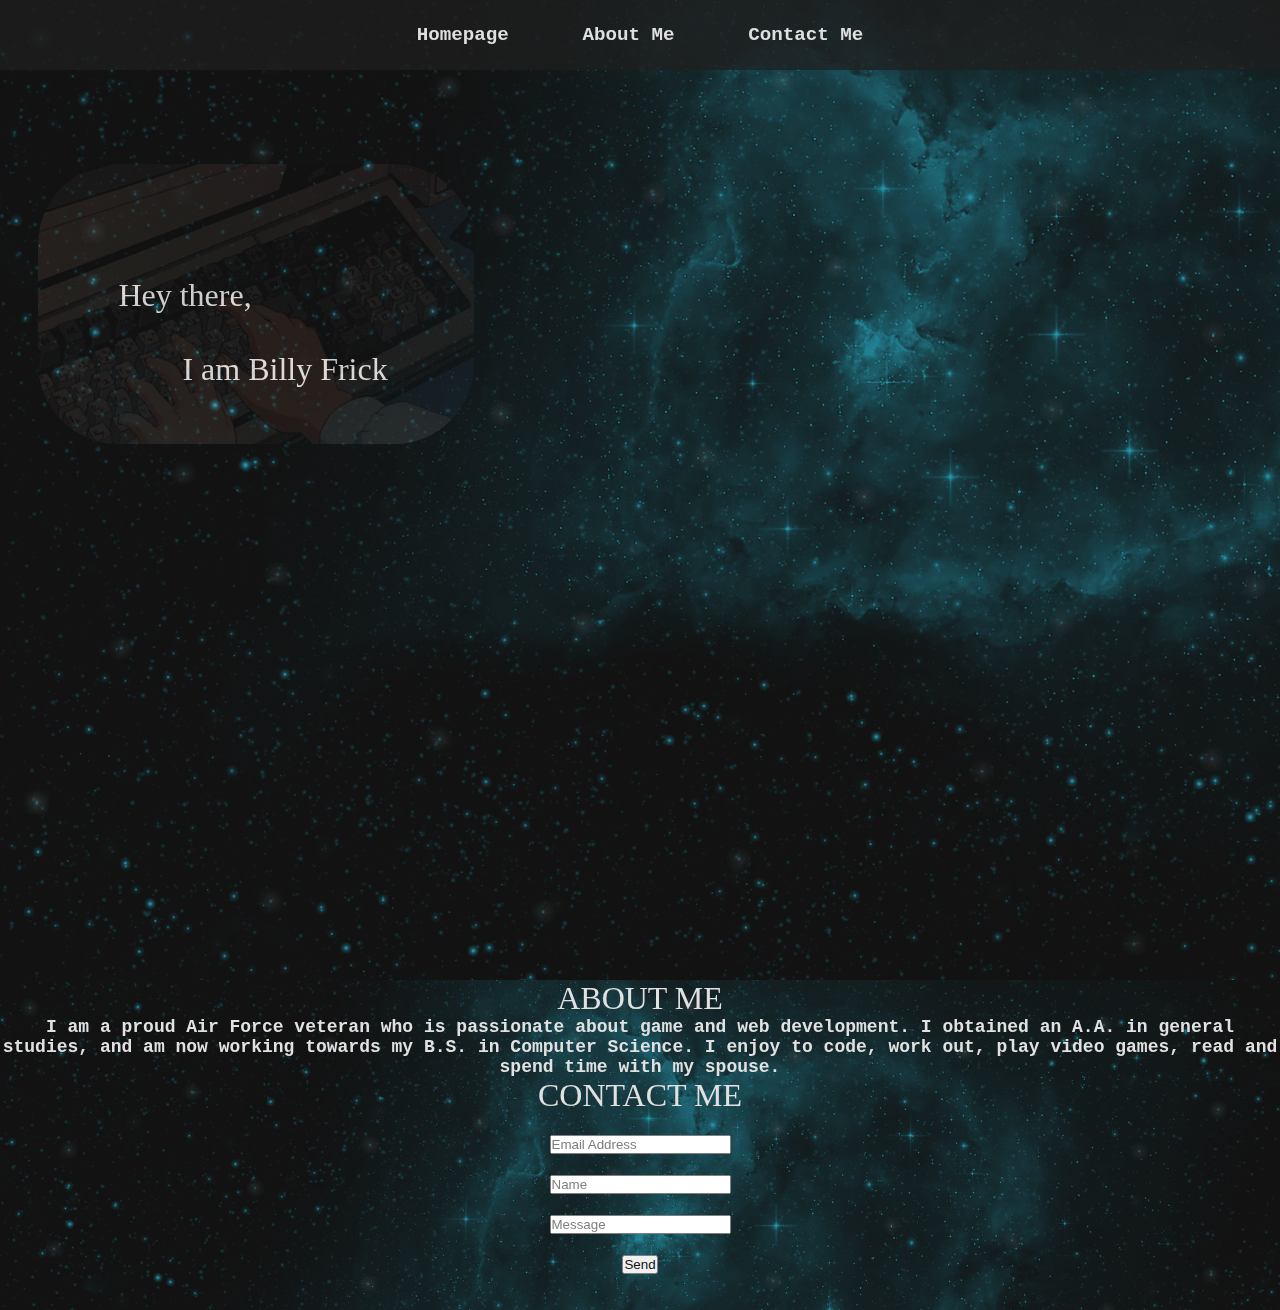
<file: index.html>
<!DOCTYPE html>
<html lang="en">
<head>
    <meta charset="UTF-8">
    <meta http-equiv="X-UA-Compatible" content="IE=edge">
    <meta name="viewport" content="width=device-width, initial-scale=1.0">
    <title>Billy Frick's Portfolio</title>
    <link rel="stylesheet" href="https://necolas.github.io/normalize.css/8.0.1/normalize.css">
    <link rel="stylesheet" href="style.css" />
</head>
    <body>
        <nav class="navigation_bar">
            <ul>
                <li><a href="#home_page">Homepage</a></li>
                <li><a href="#about_me">About Me</a></li>
                <!-- <li><a href="#">Working Projects</a></li> -->
                <li><a href="#contact_me">Contact Me</a></li>
            </ul>
        </nav>

        <section id="home_page">
            <div class="main">
                <h1 class="intro_header">Hey there,<br><br>&emsp;&emsp;I am Billy Frick</h1>
                <img src="coding_gif.gif" id="coding_image"></img>
            </div>
        </section>

        <section id="about_me">
                <h1 class="headers">ABOUT ME</h1>
                <p>I am a proud Air Force veteran who is passionate about game and web development. I obtained an A.A. in general studies, and am now working towards my B.S. in Computer Science. I enjoy to code, work out, play video games, read and spend time with my spouse. </p>
            </div>
            
            <section id="contact_me">
                <h1 class="headers">CONTACT ME</h1>
                <form action="https://formsubmit.co/bwf0061@gmail.com" method="POST">
                    <input type="email" name="email" required placeholder="Email Address"><br><br>
                    <input type="text" name="name" required placeholder="Name"><br><br>
                    <input type="text" name="message" placeholder="Message"><br><br>
                    <input type="hidden" name="_next" value="https://billyfrick.com/thank_you.html">
                    <button type="submit">Send</button>
               </form>
            </section>
        </section>
    
    </body>
</html>
</file>
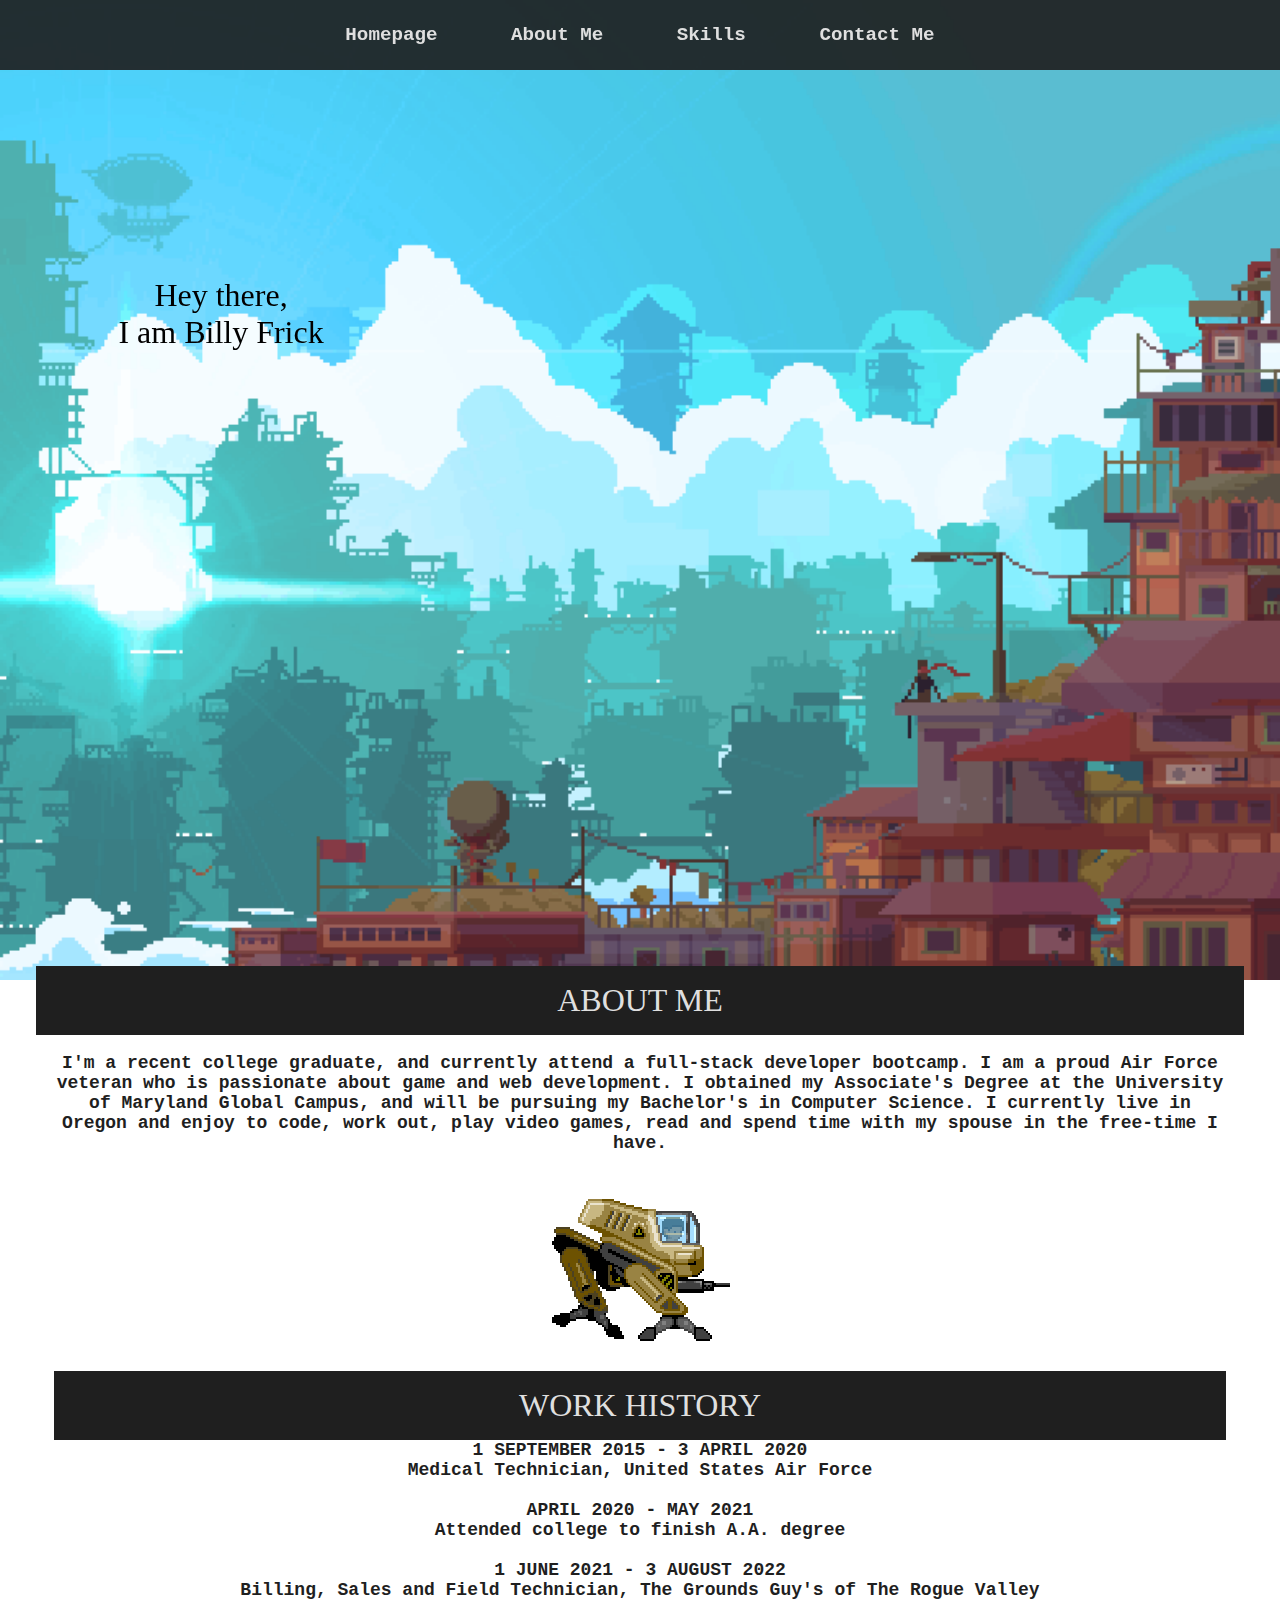
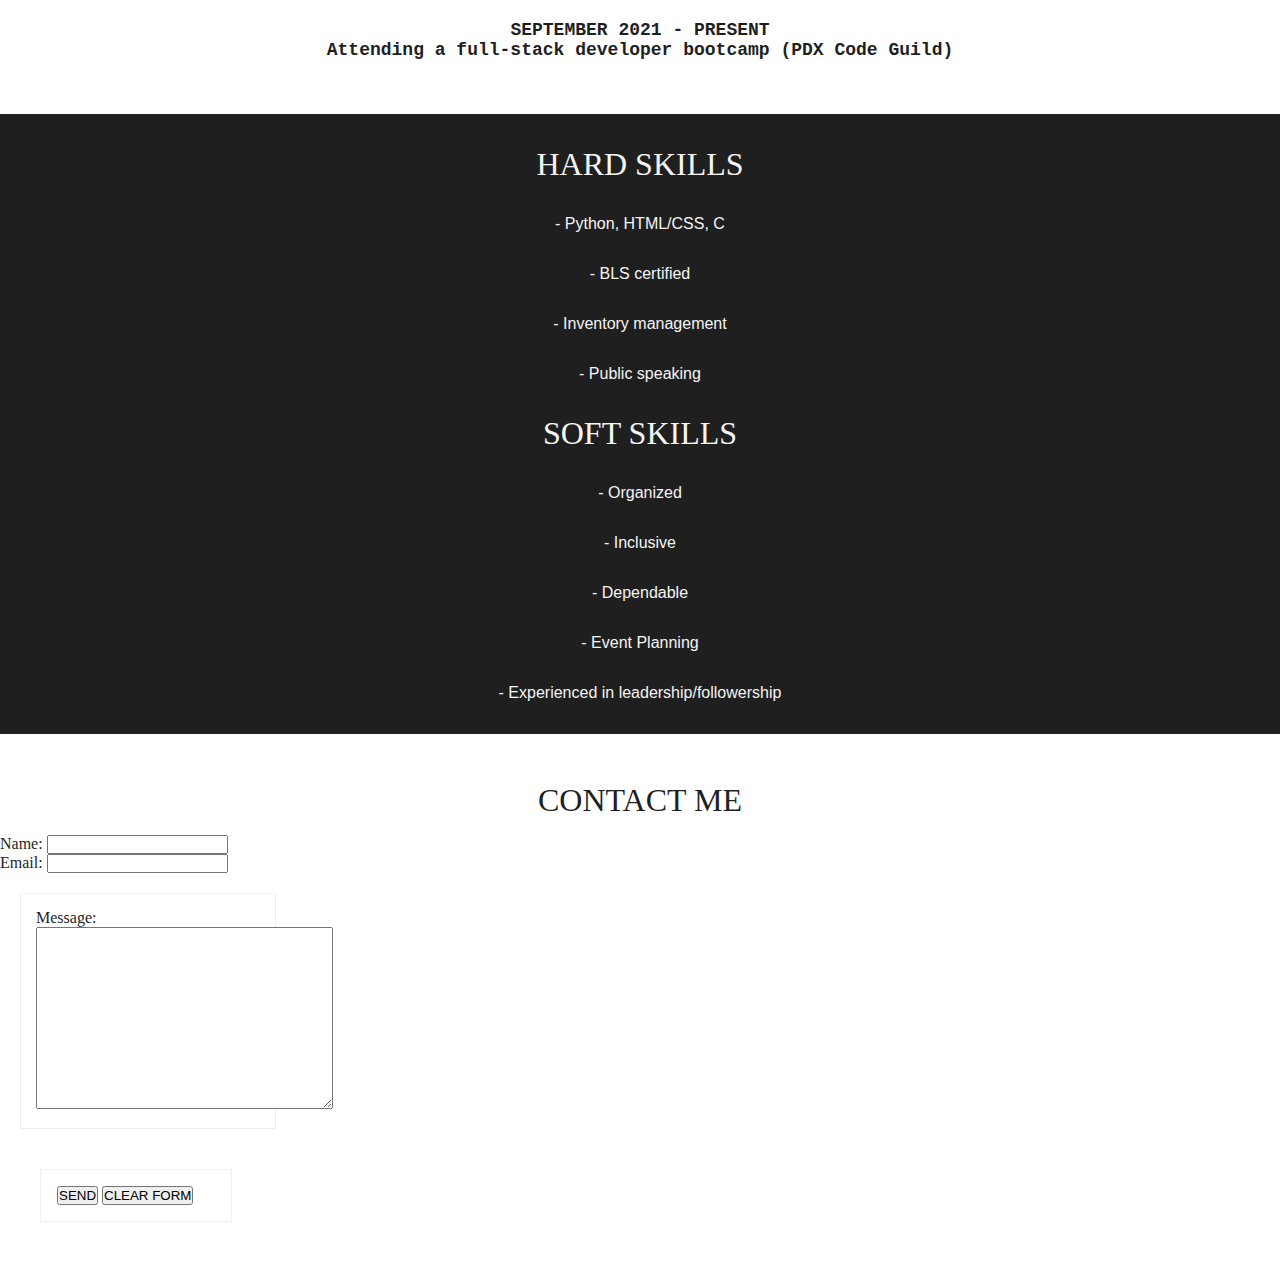
<file: personal_website/index.html>
<!DOCTYPE html>
<html lang="en">
<head>
    <meta charset="UTF-8">
    <meta http-equiv="X-UA-Compatible" content="IE=edge">
    <meta name="viewport" content="width=device-width, initial-scale=1.0">
    <title>Billy Frick's Portfolio</title>
    <link rel="stylesheet" href="https://necolas.github.io/normalize.css/8.0.1/normalize.css">
    <link rel="stylesheet" href="style.css" />
</head>
    <body>
        <nav class="navigation_bar">
            <ul>
                <li><a href="#home_page">Homepage</a></li>
                <li><a href="#about_me">About Me</a></li>
                <li><a href="#skills">Skills</a></li>
                <!-- <li><a href="#">Working Projects</a></li> -->
                <li><a href="#contact_me">Contact Me</a></li>
            </ul>
        </nav>

        <section id="home_page">
            <div class="main">
                <h1 class="headers">Hey there,<br>I am Billy Frick</h1>
                <!-- <h2 class="sub_headers"></h2> -->
            </div>
        </section>

        <section id="about_me">
            <h1 class="headers">ABOUT ME</h1>
            <div id="introduction">
                <p>I'm a recent college graduate, and currently attend a full-stack developer bootcamp. I am a proud Air Force veteran who is passionate about game and web development. I obtained my Associate's Degree at the University of Maryland Global Campus, and will be pursuing my Bachelor's in Computer Science. I currently live in Oregon and enjoy to code, work out, play video games, read and spend time with my spouse in the free-time I have. </p>
                <div id="image">
                    <img src="pixel_guy.gif" alt="">
                </div>
                <h1 class="headers">WORK HISTORY</h1>
                
                    <p>1 SEPTEMBER 2015 - 3 APRIL 2020 <br>
                        Medical Technician, United States Air Force</p><br>

                    <p>APRIL 2020 - MAY 2021 <br>
                        Attended college to finish A.A. degree<p><br>
        
                    <p>1 JUNE 2021 - 3 AUGUST 2022 <br>
                        Billing, Sales and Field Technician, The Grounds Guy's of The Rogue Valley<p><br>
                            
                    <p>SEPTEMBER 2021 - PRESENT<br>
                        Attending a full-stack developer bootcamp (PDX Code Guild)</p>
                </div>
        </section>
        
        <section id="skills">
            <h1 class="headers">HARD SKILLS</h1>
            <div id="skills_list">
                <ol>- Python, HTML/CSS, C</ol>
                <ol>- BLS certified </ol>
                <ol>- Inventory management</ol>
                <ol>- Public speaking</ol>
            </div>
            <h1 class="headers">SOFT SKILLS</h1>
            <div id="skills_list">
                <ol>- Organized</ol>
                <ol>- Inclusive</ol>
                <ol>- Dependable</ol>
                <ol>- Event Planning</ol>
                <ol>- Experienced in leadership/followership</ol>
            </div>
        </section>

        <section id="contact_me">
            <h1 class="headers">CONTACT ME</h1>
            <form action="mailto:bwf0061@gmail.com" method="get" enctype="text/plain">
                <div id="name">
                  <label for="name">Name:
                    <input type="text" name="name" id="name" />
                  </label>
                </div>
                <div id="email">
                  <label for="email">Email:
                    <input type="text" name="email" id="email" />
                  </label>
                </div>
                <div id="message">
                  <label>Message:</label>
                  <textarea name="comments" rows="12" cols="35"></textarea>
                </div>
                <div id="send_message">
                  <input type="submit" name="submit" value="SEND" />
                  <input type="reset" name="reset" value="CLEAR FORM" />
                </div>
              </form>
            </body>
          </html>
        </section>
    </body>
</html>
</file>
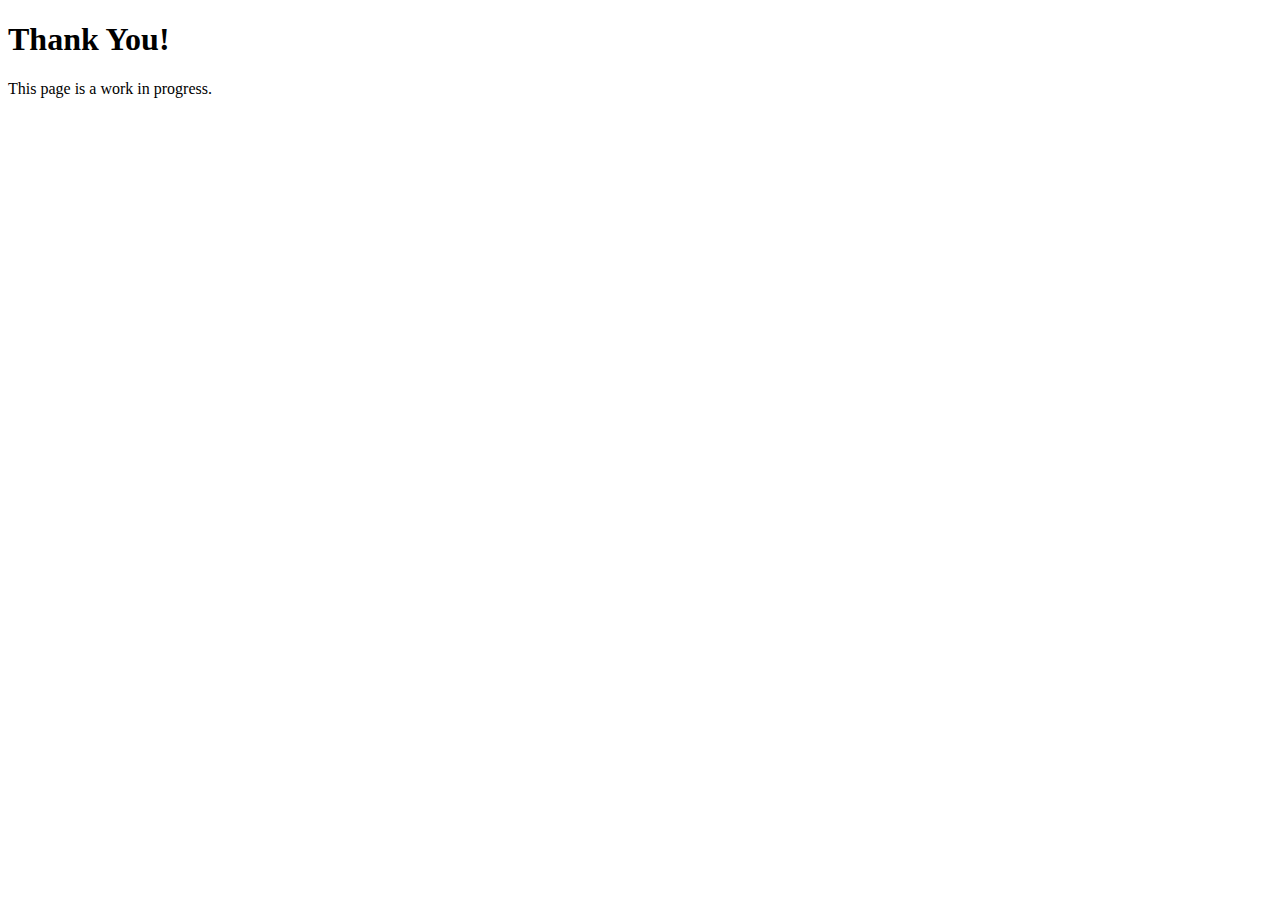
<file: thank_you.html>
<!DOCTYPE html>
<html lang="en">
<head>
    <meta charset="UTF-8">
    <meta http-equiv="X-UA-Compatible" content="IE=edge">
    <meta name="viewport" content="width=device-width, initial-scale=1.0">
    <title>Thank You!</title>
</head>
<body>
    <h1>Thank You!</h1>
    <p>This page is a work in progress.</p>
    
</body>
</html>
</file>
<file: style.css>
* {
    margin: 0;
    padding: 0;
    box-sizing: border-box;

/* navigation bar design */
}
html {
    scroll-behavior: smooth;
}
.navigation_bar{
    display: flex;
    justify-content: center;
    align-items: center;
    background-color:rgba(31, 31, 31, 0.75);
    position: sticky;
    top: 0;
}
.navigation_bar ul {
    display: flex;
    list-style: none;
    margin: 1.5em;
}
.navigation_bar ul li {
    font-family:'Courier New', Courier, monospace;
    font-weight: 600;
    font-size: 1.2em;
}
.navigation_bar ul li a {
    text-decoration: none;
    color: rgb(223, 223, 223);
    padding-left: 2.3rem;
    padding-right: 2.3rem;
    transition: all .5s ease;
}
.navigation_bar ul li a:hover {
    background-color: rgba(47, 96, 122, 0.508);
    color: rgb(223, 223, 223);
    box-shadow: 0 0 1.5em rgba(30, 61, 78, 0.84);
}

/* home page design */
#home_page {
    display: flex;
    flex-direction: column;
    height:860px;
    justify-content: center;
    align-items: center;
}
#home_page::before {
    content: "";
    position: absolute;
    top: 0;
    right: 0;
    height:980px;
    width: 100%;
    opacity: .93;
    z-index: -1;
    background: url(space_gif.gif);
    background-size: cover;
    background-repeat: no-repeat;
}

.main{
    display: flex;
    flex-direction: column;
    align-items: left;
    position: absolute;
    top: 29%;
    left: 8%;
}
#coding_image {
    opacity: .09;
    margin-top: -15em;
    margin-left: -4em;
    border-radius: 5em;
    max-width: 100%;
}
.intro_header {
    font-family:Georgia, 'Times New Roman', Times, serif;
    font-size: 2rem;
    font-weight: 500;
    text-align: left;
    padding: 1rem;
    color: rgb(223, 223, 223);
}
.headers {
    font-family:Georgia, 'Times New Roman', Times, serif;
    font-size: 2rem;
    font-weight: 500;
    text-align: center;
    color: rgb(223, 223, 223);
}
.headers:hover {
    transform: scale(1.1);
    transition: .6s ease;
}
.sub_headers:hover {

    transform: scale(1.1);
    transition: .6s;
}
/* About Me Design*/
#about_me {
    font-family: 'Courier New', Courier, monospace;
    color: rgb(223, 223, 223);
    font-weight: 600;
    font-size: large;
    display: flex;
    flex-direction: column;
    box-sizing: border-box;
    background: url(space_gif.gif);
    background-size: cover;
    background-repeat: no-repeat;
    opacity: .93;
    margin-top: 2.795em;
}
#about_me p {
    color: rgb(223, 223, 223);
    text-align: center;
}

#introduction {
    display: flex;
    flex-direction: column;
    text-align: justify;
    padding: 1em;
}
#resume {
    display: flex;
    flex-direction: column;
    text-align: center;
    padding: 1em;
}
/* skill page design*/
#skills {
    display: flex;
    flex-direction: column;
    background-color:rgb(31, 31, 31);
    color: whitesmoke;
    align-items: center;
    padding: 1em;
}
#contact_me {
    text-align: center;
    display: flex;
    align-items: center;
    flex-direction: column;
    justify-content: center;
    box-sizing: border-box;
    gap: 20px;
    color: rgb(31, 31, 31);
    margin-bottom: 2em;
}
</file>
<file: personal_website/style.css>
* {
    margin: 0;
    padding: 0;
    box-sizing: border-box;

/* navigation bar design */
}
html {
    scroll-behavior: smooth;
}
.navigation_bar{
    display: flex;
    justify-content: center;
    align-items: center;
    background-color:rgba(31, 31, 31, 0.914);
    position: sticky;
    top: 0;
}
.navigation_bar ul {
    display: flex;
    list-style: none;
    margin: 1.5em;
}
.navigation_bar ul li {
    font-family:'Courier New', Courier, monospace;
    font-weight: 600;
    font-size: 1.2em;
}
.navigation_bar ul li a {
    text-decoration: none;
    color: rgb(223, 223, 223);
    padding-left: 2.3rem;
    padding-right: 2.3rem;
    transition: all .5s ease;
}
.navigation_bar ul li a:hover {
    background-color: rgba(30, 61, 78, 0.584);
    color: rgb(223, 223, 223);
    box-shadow: 0 0 1.5em rgba(30, 61, 78, 0.84);
}

/* home page design */
#home_page {
    display: flex;
    flex-direction: column;
    height:860px;
    justify-content: center;
    align-items: center;
}
#home_page::before {
    content: "";
    position: absolute;
    top: 0;
    right: 0;
    background: url(pixel_gif.gif) no-repeat center center/cover;
    height:980px;
    width: 100%;
    z-index: -1;
    opacity: .9;
}

.main{
    display: flex;
    flex-direction: column;
    /* border: 1px solid rgb(223, 223, 223); */
    align-items: left;
    position: absolute;
    top: 29%;
    left: 8%;
}

.headers {
    font-family:Georgia, 'Times New Roman', Times, serif;
    font-size: 2rem;
    font-weight: 500;
    text-align: center;
    padding: 1rem;
}
.sub_headers {
    font-family: 'Gill Sans', 'Gill Sans MT', Calibri, 'Trebuchet MS', sans-serif;
    font-weight: 300;
    text-align: left;
    padding: 1rem;
}
.headers:hover {
    transform: scale(1.1);
    transition: .6s ease;
}
.sub_headers:hover {

    transform: scale(1.1);
    transition: .6s;
}

#banner {
    background-color: rgb(31, 31, 31);
    color: rgb(31, 31, 31);
}

/* About Me Design*/
#about_me {
    font-family: 'Courier New', Courier, monospace;
    color: rgb(223, 223, 223);
    font-weight: 600;
    font-size: large;
    display: flex;
    flex-direction: column;
    box-sizing: border-box;
    padding: 2em;
}
#about_me h1 {
    background-color: rgb(31, 31, 31);
}
#about_me p {
    color: rgb(31, 31, 31);
    text-align: center;
}
#image {
    margin-top: 1em;
    display: flex;
    align-self: center;
}
#image img {
    width: 200px;
    height: 200px;
}
#introduction {
    display: flex;
    flex-direction: column;
    text-align: justify;
    padding: 1em;
}

/* skill page design*/
#skills {
    display: flex;
    flex-direction: column;
    background-color:rgb(31, 31, 31);
    color: whitesmoke;
    align-items: center;
    padding: 1em;
}
#skills_list ol {
    font-family: 'Gill Sans', 'Gill Sans MT', Calibri, 'Trebuchet MS', sans-serif;
    display: flex;
    flex-direction: column;
    text-align: justify;
    align-items: center;
    padding: 1em;
}

#contact_me{
    margin-top: 2em;
    display: flex;
    flex-direction: column;
    box-sizing: border-box;
    background-color: rgb(255, 255, 255);
    color: rgb(31, 31, 31);
}
#contact_me :hover {
    color: rgba(0, 0, 0, 0.877);
    box-shadow: 0 0 1em rgba(66, 152, 198, 0.87);
}
.form {
    display: flex;
    flex-direction: column;
    box-sizing: border-box;
    align-items: center;
    margin: 2em;
}
#input {
    padding: 15px;
    margin: 20px;
    width: 25%;
    border: 1.5px;
    border-style: groove;
}
#message {
    width: 20%;
    margin: 20px;
    padding: 15px;
    border: 1.5px;
    border-style: groove;
}
#send_message {
    padding: 1em;
    width: 15%;
    margin: 40px;
    border: 1.5px;
    border-style: groove;
}
</file>
